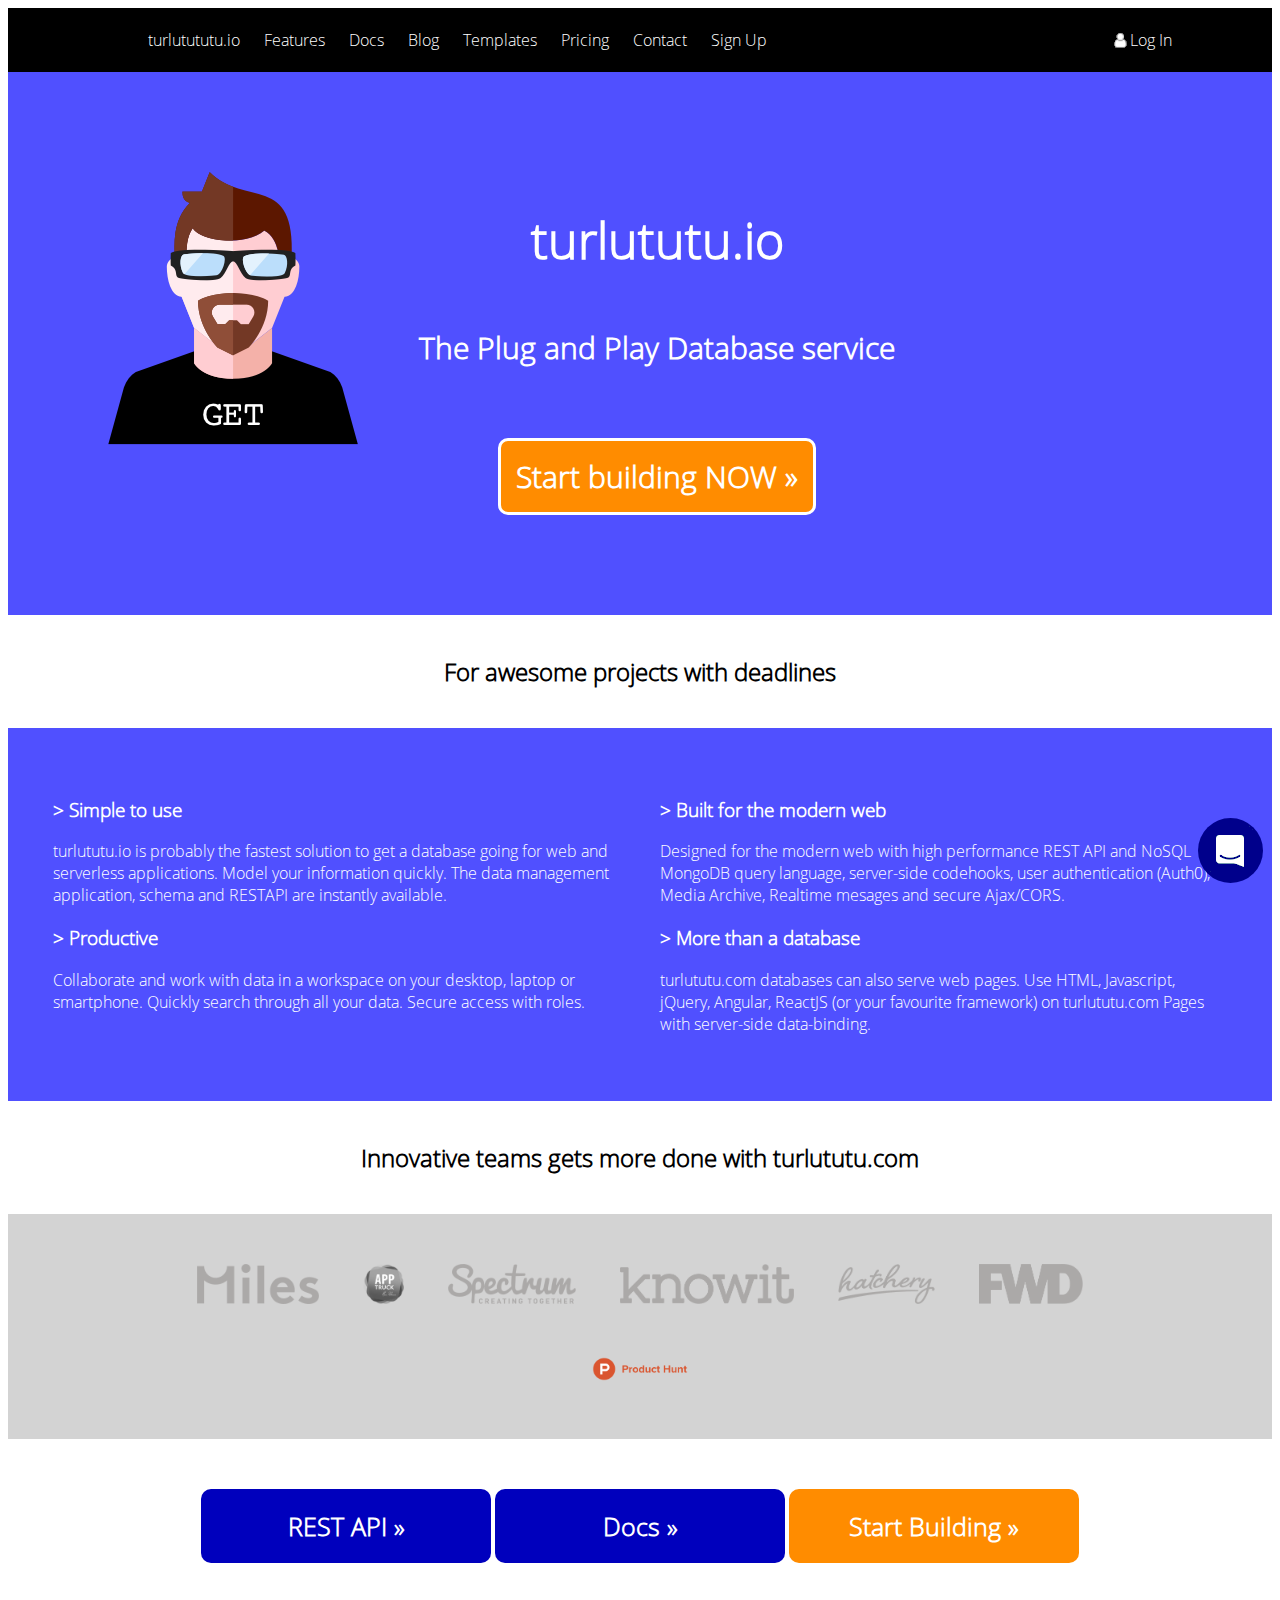
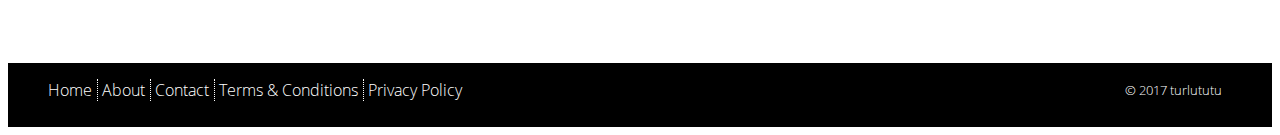
<file: deuxieme_exercice_turlututu/index.html>
<!doctype html>
<html lang="en">
    <head>
        <meta charset="utf-8">
        <meta name="viewport" content="width=device-width, initial-scale=1.0">
        <meta name="description" content="Semantic exercise">
        <meta name="keywords" content="HTML, CSS, SEO">
        <meta name="author" content="Jonathan">
        <title>turlututu.io</title>
        <link rel="stylesheet" href="style.css">
    </head>
    <body>
        <header>
            <div>
                <span class="dot"></span>
                <a href="#"><img src="images/bubble.png" alt="icône de chat" class="chat-icon"></a>
            </div>
            <nav class="top-menu-bar">
                <ul>
                    <li class="top-menu-button">turlutututu.io</li>
                    <li class="top-menu-button"><a href="#">Features</a></li>
                    <li class="top-menu-button"><a href="#">Docs</a></li>
                    <li class="top-menu-button"><a href="#">Blog</a></li>
                    <li class="top-menu-button"><a href="#">Templates</a></li>
                    <li class="top-menu-button"><a href="#">Pricing</a></li>
                    <li class="top-menu-button"><a href="#">Contact</a></li>
                    <li class="top-menu-button"><a href="#">Sign Up</a></li>
                    <li class="right top-menu-button"><a href="#"><img src="images/login.png" alt="logo de login" class="small-icon">Log In</a></li>
                </ul>
            </nav>
        </header>
        <div class="hero">
            <img src="images/JSGeek.png" alt="homme à lunettes avec une barbe" class="busteHomme">
            <h1 class="hero-title">turlututu.io</h1>
            <h2 class="hero-slogan">The Plug and Play Database service</h2>
            <a href="#" class="button-start-now">Start building NOW »</a>
        </div>
        <h2 class="subtitle">For awesome projects with deadlines</h2>
        <div class="float-container">
            <div class="float-left">
                <h3>> Simple to use</h3>
                <p>turlututu.io is probably the fastest solution to get a database going for web and serverless applications. Model your information quickly. The data management application, schema and RESTAPI are instantly available.</p>

                <h3>> Productive</h3>
                <p>Collaborate and work with data in a workspace on your desktop, laptop or smartphone. Quickly search through all your data. Secure access with roles.</p>
            </div>
            <div class="float-right">
                <h3>> Built for the modern web</h3>
                <p>Designed for the modern web with high performance REST API and NoSQL MongoDB query language, server-side codehooks, user authentication (Auth0), Media Archive, Realtime mesages and secure Ajax/CORS.</p>

                <h3>> More than a database</h3>
                <p>turlututu.com databases can also serve web pages. Use HTML, Javascript, jQuery, Angular, ReactJS (or your favourite framework) on turlututu.com Pages with server-side data-binding.</p>
            </div>
        </div>
        <h2 class="subtitle">Innovative teams gets more done with turlututu.com</h2>
        <div class="brand-container">
            <img src="images/miles.png" alt="Miles" class="brand">
            <img src="images/apptruck.png" alt="App Truck" class="brand">
            <img src="images/spectrum.png" alt="spectrum" class="brand">
            <img src="images/knowit.png" alt="Knowit" class="brand">
            <img src="images/hatchery.png" alt="Hatchery" class="brand">
            <img src="images/fwd.png" alt="FWD" class="brand">
            <img src="images/product-hunt.png" alt="Product Hunt" class="brand">
        </div>
        <div class="buttons-container">
            <a href="#" class="button-blue">REST API »</a>
            <a href="#" class="button-blue">Docs »</a>
            <a href="#" class="button-Start-Building">Start Building »</a>
        </div>
        <footer>
            <ul>
                <li class="bottom-menu-button"><a href="#">Home</a></li>
                <li class="bottom-menu-button"><a href="#">About</a></li>
                <li class="bottom-menu-button"><a href="#">Contact</a></li>
                <li class="bottom-menu-button"><a href="#">Terms & Conditions</a></li>
                <li class="bottom-menu-button"><a href="#">Privacy Policy</a></li>
            </ul>
            <small>© 2017 turlututu</small>
        </footer>
    </body>
</html>
</file>
<file: deuxieme_exercice_turlututu/style.css>
/*Top Menu*/
.top-menu-bar {
    background-color: black;
    padding-left: 100px;
    padding-top: 5px;
    padding-bottom: 5px;
}

.top-menu-button {
    display: inline-block;
    padding-right: 20px;
    color: white;
}

.small-icon {
    vertical-align: text-top;
}

.right {
    float: right;
    padding-right: 100px;
}

/*Chat*/
.chat-icon {
    position: fixed;
    bottom: 25px;
    right: 25px;
}

.dot {
    position: fixed;
    bottom: 17px;
    right: 17px;
    height: 65px;
    width: 65px;
    background-color: darkblue;
    border-radius: 50%;
    display: inline-block;
}

/*Footer*/
footer {
    display: flex;
    background-color: black;
    padding-bottom: 10px;
    justify-content: space-between;
    align-items: center;
}

.bottom-menu-button {
    display: inline-block;
}

footer li {
    border-right: 1px dotted #fff;
    padding-right : 5px;
}
    
footer li:last-of-type {
    border-right: none;
}
    
.main-navigation ul li {
    border-right: none;
}

small {
    float: right;
    color: white;
    margin-right: 50px;
}

/*Link*/
a {
    text-decoration: none;
    padding-top: 10px;
    padding-bottom: 10px;
}

/*unvisited link*/
a:link {
    color: white;
}

/*visited link*/
a:visited {
    color: white;
}

/*mouse over link*/
a:hover {
    color: white;
}

/*selected link*/
a:active {
    color: white;
}

/*Body*/
@font-face {
    font-family: "Open Sans";
    src: url("fonts/OpenSans-Light.ttf");
}

* {
    font-family: "Open Sans";
}

/*Hero*/
.hero {
    text-align: center;
    background-color: rgb(80, 80, 255);
    padding-top: 100px;
    padding-bottom: 100px;
}

.busteHomme {
    float: left;
    margin-left: 100px;
    display: inline-block;
}

.hero-title {
    color: white;
    font-size: 50px;
    display: block;
    margin-right: 25%;
}

.hero-slogan {
    color: white;
    font-size: 30px;
    margin-bottom: 50px;
    display: block;
    margin-right: 25%;
}

.button-start-now {
    font-weight: bold;
    border: 3px solid white;
    border-radius: 10px;
    background-color: darkorange;
    padding: 15px;
    font-size: 30px;
    display: inline-block;
    margin-right: 25%;
}

/*H2*/
h2 {
    font-weight: bolder;
    padding-top: 20px;
    padding-bottom: 20px;
    text-align: center;
}

/*H3*/
h3 {
    font-weight: bolder;
}

.subtitle {
    background-color: white;
}

.float-container {
    background-color: rgb(80, 80, 255);
    padding-top: 50px;
    padding-bottom: 50px;
}

.float-left {
    float: left;
    width: 45%;
    padding-left: 45px;
    padding-right: 3%;
}

.float-right {
    padding-right: 45px;
}

div>h3, div>p {
    color: white;
}

/*Partners*/
.brand-container {
    background-color: lightgrey;
    padding-top: 30px;
    padding-bottom: 30px;
    width: 100%;
    text-align: center;
    margin-right: auto;
    margin-left: auto;
}

.brand {
    display: inline-block;
    height: 40px;
    margin: 10px;
    padding: 10px;
}

.brand:nth-of-type(7){
    margin-left: auto;
    margin-right: auto;
    display: block;
}

/*Buttons*/
.buttons-container {
    text-align: center;
}
.button-blue {
    font-weight: bold;
    border-radius: 10px;
    width: 250px;
    background-color: rgb(0, 0, 189);
    padding: 20px;
    font-size: 25px;
    margin-top: 50px;
    margin-bottom: 100px;
    display: inline-block;
}

.button-Start-Building {
    font-weight: bold;
    border-radius: 10px;
    width: 250px;
    background-color: darkorange;
    padding: 20px;
    font-size: 25px;
    margin-top: 50px;
    margin-bottom: 100px;
    display: inline-block;
}
</file>
